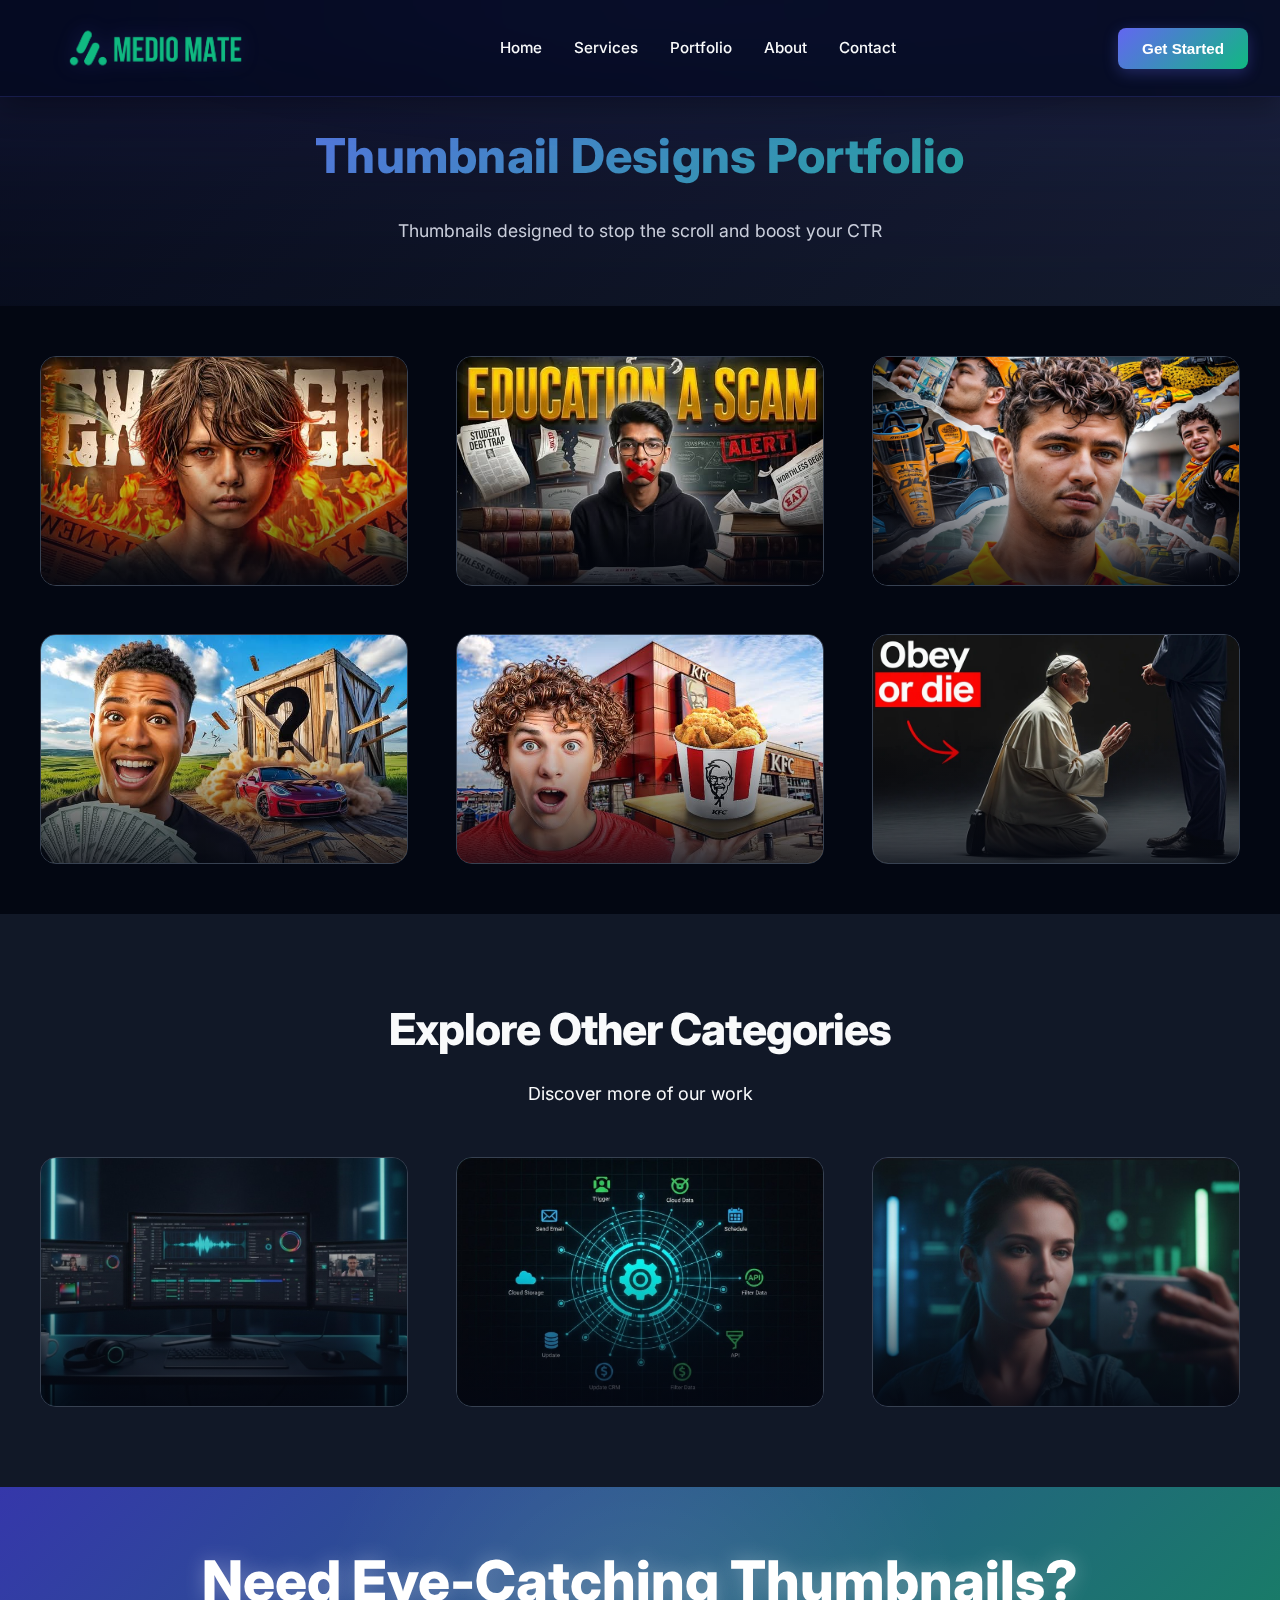
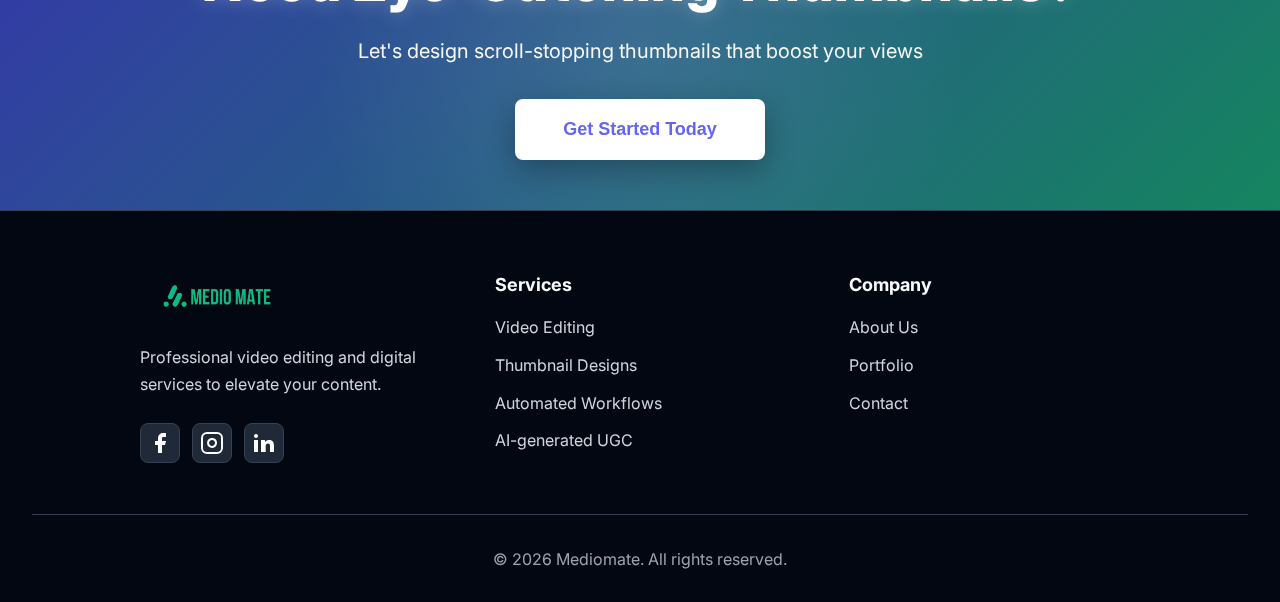
<file: portfolio-motion-graphics.html>
<!-- Thumbnail -->

<!DOCTYPE html>
<html lang="en">
<head>
    <meta charset="UTF-8">
    <meta name="viewport" content="width=device-width, initial-scale=1.0">
    <title>Thumbnail Portfolio</title>
    <link rel="icon" type="image/png" href="medio logo.png">
    <link rel="stylesheet" href="styles.css">
    <link rel="preconnect" href="https://fonts.googleapis.com">
    <link rel="preconnect" href="https://fonts.gstatic.com" crossorigin>
    <link href="https://fonts.googleapis.com/css2?family=Inter:wght@300;400;500;600;700;800;900&display=swap" rel="stylesheet">
</head>
<body>
    <!-- Navigation -->
    <nav class="navbar">
        <div class="container">
            <div class="nav-wrapper">
                <div class="logo">
                    <img src="final logo.png" alt="Mediomate Logo">
                </div>
                <ul class="nav-menu" id="navMenu">
                    <li><a href="index.html">Home</a></li>
                    <li><a href="index.html#services">Services</a></li>
                    <li><a href="index.html#portfolio">Portfolio</a></li>
                    <li><a href="index.html#about">About</a></li>
                    <li><a href="index.html#contact">Contact</a></li>
                </ul>
                <button class="cta-btn" onclick="window.location.href='index.html#contact'">Get Started</button>
                <div class="hamburger" id="hamburger">
                    <span></span>
                    <span></span>
                    <span></span>
                </div>
            </div>
        </div>
    </nav>

    <!-- Page Header -->
    <section class="hero" style="padding: 120px 0 60px;">
        <div class="container">
            <div class="video-section-header">
                <h1 class="video-hero-title" style="text-align: center;">Thumbnail Designs Portfolio</h1>
                <p class="hero-subtitle" style="text-align: center; max-width: 700px; margin: 0 auto;">Thumbnails designed to stop the scroll and boost your CTR</p>
            </div>
        </div>
    </section>

    <!-- Portfolio Gallery -->
    <section class="portfolio">
        <div class="container">
            <div class="thumbnail-portfolio-grid">
                <div class="thumbnail-portfolio-item">
                    <div class="portfolio-image">
                        <img src="td1.jpg" alt="Product Launch" style="width: 100%; height: 100%; object-fit: cover; position: absolute; top: 0; left: 0;">
                        <div class="portfolio-overlay">
                            <h4>Product Launch Animation</h4>
                            <p>3D Motion Design</p>
                        </div>
                    </div>
                </div>
                <div class="thumbnail-portfolio-item">
                    <div class="portfolio-image">
                        <img src="td2.jpg" alt="Logo Animation" style="width: 100%; height: 100%; object-fit: cover; position: absolute; top: 0; left: 0;">
                        <div class="portfolio-overlay">
                            <h4>Logo Animation</h4>
                            <p>Brand Identity</p>
                        </div>
                    </div>
                </div>
                <div class="thumbnail-portfolio-item">
                    <div class="portfolio-image">
                        <img src="td3.jpeg" alt="Explainer Video" style="width: 100%; height: 100%; object-fit: cover; position: absolute; top: 0; left: 0;">
                        <div class="portfolio-overlay">
                            <h4>Explainer Video</h4>
                            <p>2D Animation</p>
                        </div>
                    </div>
                </div>
                <div class="thumbnail-portfolio-item">
                    <div class="portfolio-image">
                        <img src="td4.jpg" alt="Title Sequence" style="width: 100%; height: 100%; object-fit: cover; position: absolute; top: 0; left: 0;">
                        <div class="portfolio-overlay">
                            <h4>Title Sequence</h4>
                            <p>Cinematic Graphics</p>
                        </div>
                    </div>
                </div>
                <div class="thumbnail-portfolio-item">
                    <div class="portfolio-image">
                        <img src="td5.jpeg" alt="Product Launch" style="width: 100%; height: 100%; object-fit: cover; position: absolute; top: 0; left: 0;">
                        <div class="portfolio-overlay">
                            <h4>Product Launch Animation</h4>
                            <p>3D Motion Design</p>
                        </div>
                    </div>
                </div>
                <div class="thumbnail-portfolio-item">
                    <div class="portfolio-image">
                        <img src="td6.jpeg" alt="Product Launch" style="width: 100%; height: 100%; object-fit: cover; position: absolute; top: 0; left: 0;">
                        <div class="portfolio-overlay">
                            <h4>Product Launch Animation</h4>
                            <p>3D Motion Design</p>
                        </div>
                    </div>
                </div>
            </div>
        </div>
    </section>

    <!-- Other Categories -->
    <section class="portfolio" style="background: var(--bg-secondary); padding: 80px 0;">
        <div class="container">
        <div class="section-header">
          <h2 class="section-title">Explore Other Categories</h2>
          <p class="section-subtitle">Discover more of our work</p>
        </div>
        <div
          class="portfolio-grid"
          style="grid-template-columns: repeat(auto-fit, minmax(280px, 1fr))"
        >
          <a
            href="portfolio-video-editing.html"
            class="portfolio-item"
            style="height: 250px"
          >
            <div class="portfolio-image">
              <img
                src="video editing.jpeg"
                alt="Motion Graphics"
                style="
                  width: 100%;
                  height: 100%;
                  object-fit: cover;
                  position: absolute;
                  top: 0;
                  left: 0;
                "
              />
              <div class="portfolio-overlay">
                <h4>Video Editing</h4>
                <p>View Projects →</p>
              </div>
            </div>
          </a>
          <a
            href="portfolio-social-media.html"
            class="portfolio-item"
            style="height: 250px"
          >
            <div class="portfolio-image">
              <img
                src="n8n.jpeg"
                alt="Social Media"
                style="
                  width: 100%;
                  height: 100%;
                  object-fit: cover;
                  position: absolute;
                  top: 0;
                  left: 0;
                "
              />
              <div class="portfolio-overlay">
                <h4>Automated Workflows</h4>
                <p>View Projects →</p>
              </div>
            </div>
          </a>
          <a
            href="portfolio-corporate.html"
            class="portfolio-item"
            style="height: 250px"
          >
            <div class="portfolio-image">
              <img
                src="ugc.jpeg"
                alt="Corporate"
                style="
                  width: 100%;
                  height: 100%;
                  object-fit: cover;
                  position: absolute;
                  top: 0;
                  left: 0;
                "
              />
              <div class="portfolio-overlay">
                <h4>AI-generated UGC</h4>
                <p>View Projects →</p>
              </div>
            </div>
          </a>
        </div>
      </div>
        </div>
    </section>

    <!-- CTA Section -->
    <section class="cta-section">
        <div class="container">
            <div class="cta-content">
                <h2>Need Eye-Catching Thumbnails?</h2>
                <p>Let's design scroll-stopping thumbnails that boost your views</p>
                <button class="btn-primary-large" onclick="window.location.href='index.html#contact'">Get Started Today</button>
            </div>
        </div>
    </section>

    <!-- Footer -->
    <footer class="footer">
        <div class="container">
            <div class="footer-content">
                <div class="footer-column">
                    <div class="footer-logo" style="margin-bottom: 1rem;">
                        <img src="final logo.png" alt="Mediomate Logo" style="height: 50px; width: auto;">
                    </div>
                    <p>Professional video editing and digital services to elevate your content.</p>
                    <div class="social-links" style="display: flex; gap: 12px;">
                        <a href="https://www.facebook.com/profile.php?id=61585514055033" target="_blank" aria-label="Facebook">
                            <svg xmlns="http://www.w3.org/2000/svg" width="24" height="24" viewBox="0 0 24 24" fill="currentColor">
                                <path d="M18 2h-3a5 5 0 0 0-5 5v3H7v4h3v8h4v-8h3l1-4h-4V7a1 1 0 0 1 1-1h3z"></path>
                            </svg>
                        </a>
                        <a href="https://www.instagram.com/mediomate_/" target="_blank" aria-label="Instagram">
                            <svg xmlns="http://www.w3.org/2000/svg" width="24" height="24" viewBox="0 0 24 24" fill="none" stroke="currentColor" stroke-width="2">
                                <rect x="2" y="2" width="20" height="20" rx="5" ry="5"></rect>
                                <path d="M16 11.37A4 4 0 1 1 12.63 8 4 4 0 0 1 16 11.37z"></path>
                                <line x1="17.5" y1="6.5" x2="17.51" y2="6.5"></line>
                            </svg>
                        </a>
                        <a href="https://www.linkedin.com/in/zainahmed-mediomate/" target="_blank" rel="noopener noreferrer" aria-label="LinkedIn">
                            <svg xmlns="http://www.w3.org/2000/svg" width="24" height="24" viewBox="0 0 24 24" fill="currentColor">
                                <path d="M4 3a2 2 0 1 1 0 4 2 2 0 0 1 0-4zM2 9h4v12H2zM9 9h4v2h.1a4.3 4.3 0 0 1 3.9-2c4.1 0 5 2.7 5 6.2V21h-4v-5.5c0-1.3 0-3-2-3s-2.3 1.4-2.3 2.9V21H9z"></path>
                            </svg>
                        </a>
                    </div>
                </div>
                <div class="footer-column">
                    <h4>Services</h4>
                    <ul>
                        <li><a href="portfolio-video-editing.html">Video Editing</a></li>
                        <li><a href="portfolio-motion-graphics.html">Thumbnail Designs</a></li>
                        <li><a href="portfolio-social-media.html">Automated Workflows</a></li>
                        <li><a href="portfolio-corporate.html">AI-generated UGC</a></li>
                    </ul>
                </div>
                <div class="footer-column">
                    <h4>Company</h4>
                    <ul>
                        <li><a href="index.html#about">About Us</a></li>
                        <li><a href="index.html#portfolio">Portfolio</a></li>
                        <li><a href="index.html#contact">Contact</a></li>
                    </ul>
                </div>
            </div>
            <div class="footer-bottom">
                <p>&copy; 2026 Mediomate. All rights reserved.</p>
            </div>
        </div>
    </footer>

    <script src="script.js"></script>
</body>
</html>
</file>
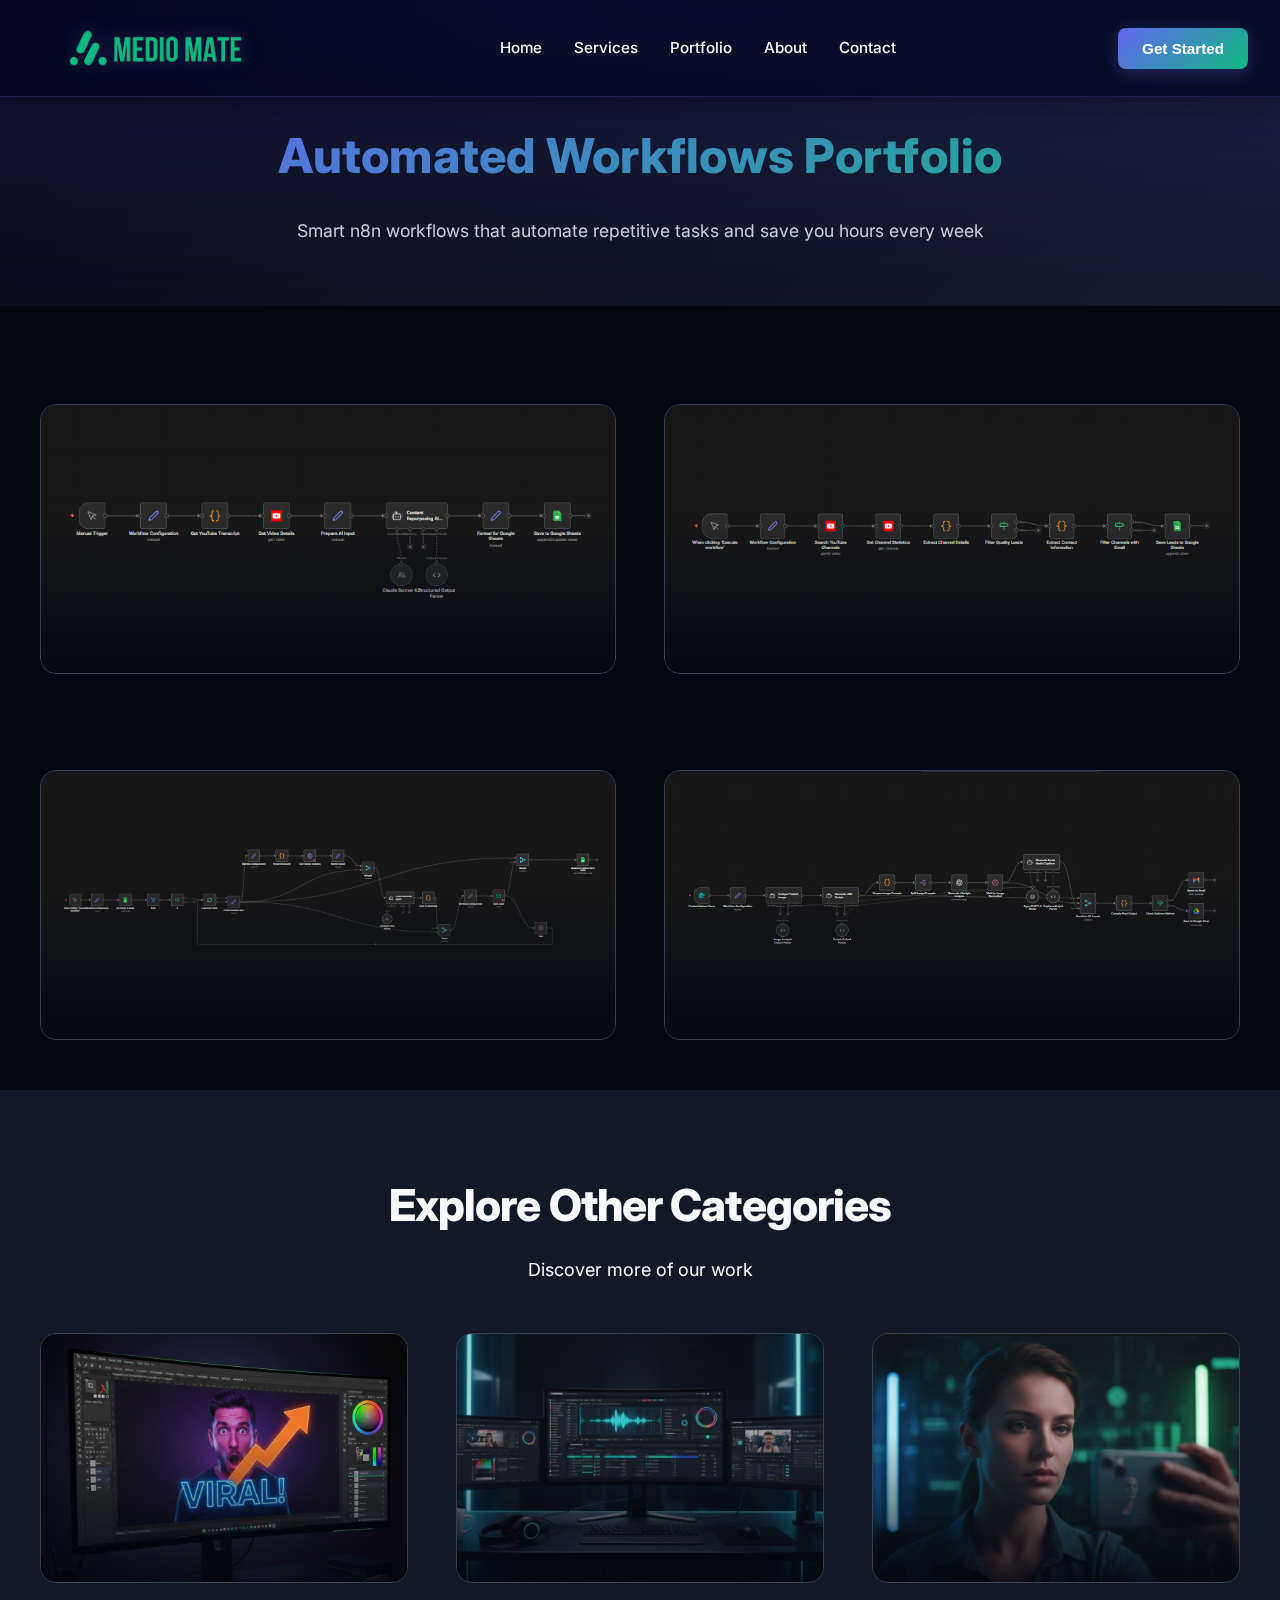
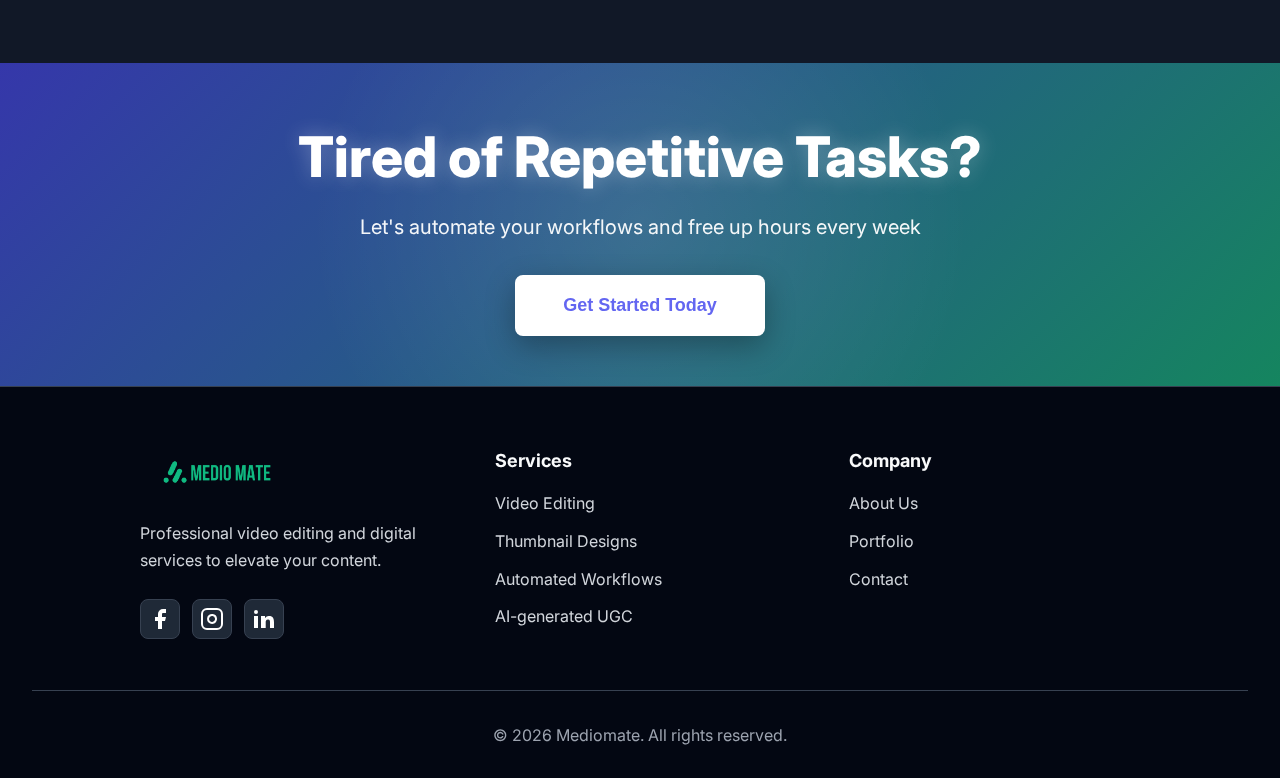
<file: portfolio-social-media.html>
<!-- N8n  -->
<!DOCTYPE html>
<html lang="en">
<head>
    <meta charset="UTF-8">
    <meta name="viewport" content="width=device-width, initial-scale=1.0">
    <title>Automated Workflows Portfolio</title>
    <link rel="icon" type="image/png" href="medio logo.png">
    <link rel="stylesheet" href="styles.css">
    <link rel="preconnect" href="https://fonts.googleapis.com">
    <link rel="preconnect" href="https://fonts.gstatic.com" crossorigin>
    <link href="https://fonts.googleapis.com/css2?family=Inter:wght@300;400;500;600;700;800;900&display=swap" rel="stylesheet">
</head>
<body>
    <!-- Navigation -->
    <nav class="navbar">
        <div class="container">
            <div class="nav-wrapper">
                <div class="logo">
                    <img src="final logo.png" alt="Mediomate Logo">
                </div>
                <ul class="nav-menu" id="navMenu">
                    <li><a href="index.html">Home</a></li>
                    <li><a href="index.html#services">Services</a></li>
                    <li><a href="index.html#portfolio">Portfolio</a></li>
                    <li><a href="index.html#about">About</a></li>
                    <li><a href="index.html#contact">Contact</a></li>
                </ul>
                <button class="cta-btn" onclick="window.location.href='index.html#contact'">Get Started</button>
                <div class="hamburger" id="hamburger">
                    <span></span>
                    <span></span>
                    <span></span>
                </div>
            </div>
        </div>
    </nav>

    <!-- Page Header -->
    <section class="hero" style="padding: 120px 0 60px;">
        <div class="container">
            <div class="video-section-header">
                <h1 class="video-hero-title" style="text-align: center;">Automated Workflows Portfolio</h1>
                <p class="hero-subtitle" style="text-align: center; margin: 0 auto;">Smart n8n workflows that automate repetitive tasks and save you hours every week</p>
            </div>
        </div>
    </section>

    <!-- Portfolio Gallery -->
    <section class="portfolio">
        <div class="container">
            <div class="n8n-portfolio-grid">
                <div class="n8n-portfolio-item">
                    <div class="portfolio-image">
                        <img src="workflow1.png" alt="Instagram Reels" style="width: 100%; height: 100%; object-fit: cover; position: absolute; top: 0; left: 0;">
                        <div class="n8n-portfolio-overlay">
                            <h4>Video to everything</h4>
                        </div>
                    </div>
                </div>
                <div class="n8n-portfolio-item">
                    <div class="portfolio-image">
                        <img src="workflow2.png" alt="TikTok Series" style="width: 100%; height: 100%; object-fit: cover; position: absolute; top: 0; left: 0;">
                        <div class="n8n-portfolio-overlay">
                            <h4>YouTube to qualified leads</h4>
                        </div>
                    </div>
                </div>
                <div class="n8n-portfolio-item">
                    <div class="portfolio-image">
                        <img src="workflow3.png" alt="Facebook Ad" style="width: 100%; height: 100%; object-fit: cover; position: absolute; top: 0; left: 0;">
                        <div class="n8n-portfolio-overlay">
                            <h4>Personalized outreach at scale</h4>
                        </div>
                    </div>
                </div>
                <div class="n8n-portfolio-item">
                    <div class="portfolio-image">
                        <img src="workflow4.png" alt="TikTok Series" style="width: 100%; height: 100%; object-fit: cover; position: absolute; top: 0; left: 0;">
                        <div class="n8n-portfolio-overlay">
                            <h4>Transform images into content</h4>
                        </div>
                    </div>
                </div>
            </div>
        </div>
    </section>

    <!-- Other Categories -->
    <section class="portfolio" style="background: var(--bg-secondary); padding: 80px 0;">
        <div class="container">
        <div class="section-header">
          <h2 class="section-title">Explore Other Categories</h2>
          <p class="section-subtitle">Discover more of our work</p>
        </div>
        <div
          class="portfolio-grid"
          style="grid-template-columns: repeat(auto-fit, minmax(280px, 1fr))"
        >
          <a
            href="portfolio-motion-graphics.html"
            class="portfolio-item"
            style="height: 250px"
          >
            <div class="portfolio-image">
              <img
                src="thumbnail.jpeg"
                alt="Motion Graphics"
                style="
                  width: 100%;
                  height: 100%;
                  object-fit: cover;
                  position: absolute;
                  top: 0;
                  left: 0;
                "
              />
              <div class="portfolio-overlay">
                <h4>Thumbnail Designs</h4>
                <p>View Projects →</p>
              </div>
            </div>
          </a>
          <a
            href="portfolio-video-editing.html"
            class="portfolio-item"
            style="height: 250px"
          >
            <div class="portfolio-image">
              <img
                src="video editing.jpeg"
                alt="Video Editing"
                style="
                  width: 100%;
                  height: 100%;
                  object-fit: cover;
                  position: absolute;
                  top: 0;
                  left: 0;
                "
              />
              <div class="portfolio-overlay">
                <h4>Video Editing</h4>
                <p>View Projects →</p>
              </div>
            </div>
          </a>
          <a
            href="portfolio-corporate.html"
            class="portfolio-item"
            style="height: 250px"
          >
            <div class="portfolio-image">
              <img
                src="ugc.jpeg"
                alt="Corporate"
                style="
                  width: 100%;
                  height: 100%;
                  object-fit: cover;
                  position: absolute;
                  top: 0;
                  left: 0;
                "
              />
              <div class="portfolio-overlay">
                <h4>AI-generated UGC</h4>
                <p>View Projects →</p>
              </div>
            </div>
          </a>
        </div>
      </div>
    </section>

    <!-- CTA Section -->
    <section class="cta-section">
        <div class="container">
            <div class="cta-content">
                <h2>Tired of Repetitive Tasks?</h2>
                <p>Let's automate your workflows and free up hours every week</p>
                <button class="btn-primary-large" onclick="window.location.href='index.html#contact'">Get Started Today</button>
            </div>
        </div>
    </section>

    <!-- Footer -->
    <footer class="footer">
        <div class="container">
            <div class="footer-content">
                <div class="footer-column">
                    <div class="footer-logo" style="margin-bottom: 1rem;">
                        <img src="final logo.png" alt="Mediomate Logo" style="height: 50px; width: auto;">
                    </div>
                    <p>Professional video editing and digital services to elevate your content.</p>
                    <div class="social-links" style="display: flex; gap: 12px;">
                        <a href="https://www.facebook.com/profile.php?id=61585514055033" target="_blank" aria-label="Facebook">
                            <svg xmlns="http://www.w3.org/2000/svg" width="24" height="24" viewBox="0 0 24 24" fill="currentColor">
                                <path d="M18 2h-3a5 5 0 0 0-5 5v3H7v4h3v8h4v-8h3l1-4h-4V7a1 1 0 0 1 1-1h3z"></path>
                            </svg>
                        </a>
                        <a href="https://www.instagram.com/mediomate_/" target="_blank" aria-label="Instagram">
                            <svg xmlns="http://www.w3.org/2000/svg" width="24" height="24" viewBox="0 0 24 24" fill="none" stroke="currentColor" stroke-width="2">
                                <rect x="2" y="2" width="20" height="20" rx="5" ry="5"></rect>
                                <path d="M16 11.37A4 4 0 1 1 12.63 8 4 4 0 0 1 16 11.37z"></path>
                                <line x1="17.5" y1="6.5" x2="17.51" y2="6.5"></line>
                            </svg>
                        </a>
                        <a href="https://www.linkedin.com/in/zainahmed-mediomate/" target="_blank" rel="noopener noreferrer" aria-label="LinkedIn">
                            <svg xmlns="http://www.w3.org/2000/svg" width="24" height="24" viewBox="0 0 24 24" fill="currentColor">
                                <path d="M4 3a2 2 0 1 1 0 4 2 2 0 0 1 0-4zM2 9h4v12H2zM9 9h4v2h.1a4.3 4.3 0 0 1 3.9-2c4.1 0 5 2.7 5 6.2V21h-4v-5.5c0-1.3 0-3-2-3s-2.3 1.4-2.3 2.9V21H9z"></path>
                            </svg>
                        </a>
                    </div>
                </div>
                <div class="footer-column">
                    <h4>Services</h4>
                    <ul>
                        <li><a href="portfolio-video-editing.html">Video Editing</a></li>
                        <li><a href="portfolio-motion-graphics.html">Thumbnail Designs</a></li>
                        <li><a href="portfolio-social-media.html">Automated Workflows</a></li>
                        <li><a href="portfolio-corporate.html">AI-generated UGC</a></li>
                    </ul>
                </div>
                <div class="footer-column">
                    <h4>Company</h4>
                    <ul>
                        <li><a href="index.html#about">About Us</a></li>
                        <li><a href="index.html#portfolio">Portfolio</a></li>
                        <li><a href="index.html#contact">Contact</a></li>
                    </ul>
                </div>
            </div>
            <div class="footer-bottom">
                <p>&copy; 2026 Mediomate. All rights reserved.</p>
            </div>
        </div>
    </footer>

    <script src="script.js"></script>
</body>
</html>
</file>
<file: styles.css>
/* Reset and Base Styles */
* {
  margin: 0;
  padding: 0;
  box-sizing: border-box;
}

:root {
  /* Premium Emerald Theme - Option 4 */
  --primary-color: #6366f1; /* Indigo-500 - Keep current */
  --secondary-color: #10b981; /* Emerald-500 - Your gradient green */
  --accent-color: #8b5cf6; /* Purple-500 - Add depth */
  --primary-dark: #4f46e5; /* Indigo-600 */
  --secondary-dark: #059669; /* Emerald-600 */

  /* Background Colors */
  --bg-primary: #030712; /* Gray-950 */
  --bg-secondary: #111827; /* Gray-900 */
  --bg-tertiary: #1f2937; /* Gray-800 */

  /* Text Colors */
  --text-primary: #f9fafb; /* Gray-50 */
  --text-secondary: #d1d5db; /* Gray-300 */
  --text-muted: #9ca3af; /* Gray-400 */
  --text-overlay: #15855f; /* Emerald-500 */

  /* Border & Surface */
  --border-color: #374151; /* Gray-700 */
  --surface-color: #1f2937; /* Gray-800 */

  /* Gradients */
  --gradient-primary: linear-gradient(135deg, #6366f1 0%, #10b981 100%);
  --gradient-primary-band: linear-gradient(135deg, #3537aa 0%, #15855f 100%);
  --gradient-secondary: linear-gradient(135deg, #6366f1 0%, #8b5cf6 100%);
  --gradient-accent: linear-gradient(135deg, #10b981 0%, #34d399 100%);
  --gradient-dark: linear-gradient(135deg, #030712 0%, #111827 100%);
  --gradient-overlay: linear-gradient(
    135deg,
    rgba(99, 102, 241, 0.2) 0%,
    rgba(16, 185, 129, 0.2) 100%
  );

  /* Shadows */
  --shadow-sm: 0 1px 2px 0 rgba(0, 0, 0, 0.5);
  --shadow-md: 0 4px 6px -1px rgba(0, 0, 0, 0.6);
  --shadow-lg: 0 10px 15px -3px rgba(0, 0, 0, 0.7);
  --shadow-xl: 0 20px 25px -5px rgba(0, 0, 0, 0.8);
  --shadow-glow: 0 0 30px rgba(99, 102, 241, 0.4);
  --shadow-glow-green: 0 0 30px rgba(16, 185, 129, 0.4);
}

html {
  scroll-behavior: smooth;
}

body {
  font-family:
    "Inter",
    -apple-system,
    BlinkMacSystemFont,
    "Segoe UI",
    Roboto,
    Oxygen,
    Ubuntu,
    Cantarell,
    sans-serif;
  line-height: 1.6;
  color: var(--text-primary);
  overflow-x: hidden;
  background-color: var(--bg-primary);
}

.container {
  max-width: 1280px;
  margin: auto;
  padding: 0 2rem;
}

@media (max-width: 768px) {
  .container,
  .container-l,
  .container-s {
    padding: 0 1.25rem;
  }
}

.container-l {
  max-width: 1280px;
  margin: auto;
  padding: 0 2rem;
}

.container-s {
  max-width: 1280px;
  margin: auto;
  padding: 0 2rem;
}

/* Navigation - Premium Glass Morphism Effect */
.navbar {
  position: fixed;
  top: 0;
  width: 100%;
  background: rgba(3, 7, 18, 0.7);
  backdrop-filter: blur(20px) saturate(180%);
  -webkit-backdrop-filter: blur(20px) saturate(180%);
  box-shadow: 0 8px 32px 0 rgba(0, 0, 0, 0.37);
  z-index: 1000;
  transition: all 0.3s ease;
  border-bottom: 1px solid rgba(99, 102, 241, 0.2);
}

.navbar.scrolled {
  background: rgba(3, 7, 18, 0.85);
  box-shadow:
    0 8px 32px 0 rgba(0, 0, 0, 0.5),
    0 0 20px rgba(99, 102, 241, 0.15);
  border-bottom: 1px solid rgba(16, 185, 129, 0.3);
}

.nav-wrapper {
  display: flex;
  justify-content: space-between;
  align-items: center;
  padding: 0.5rem 0;
}

.logo h1 {
  font-size: 1.75rem;
  font-weight: 800;
  background: var(--gradient-primary);
  -webkit-background-clip: text;
  -webkit-text-fill-color: transparent;
  background-clip: text;
  letter-spacing: -0.02em;
  filter: drop-shadow(0 0 10px rgba(99, 102, 241, 0.3));
}

.logo img {
  height: 80px;
  width: auto;
  display: block;
  filter: drop-shadow(0 0 10px rgba(99, 102, 241, 0.2));
}

.nav-menu {
  display: flex;
  list-style: none;
  gap: 2rem;
  align-items: center;
}

.nav-menu li a {
  text-decoration: none;
  color: var(--text-primary);
  font-weight: 500;
  font-size: 0.95rem;
  transition: all 0.3s ease;
  position: relative;
}

.nav-menu li a:hover {
  color: var(--secondary-color);
  text-shadow: 0 0 10px rgba(16, 185, 129, 0.5);
}

.nav-menu li a::after {
  content: "";
  position: absolute;
  bottom: -5px;
  left: 0;
  width: 0;
  height: 2px;
  background: var(--gradient-primary);
  transition: width 0.3s ease;
  box-shadow: 0 0 8px rgba(16, 185, 129, 0.5);
}

.nav-menu li a:hover::after {
  width: 100%;
}

.cta-btn {
  background: var(--gradient-primary);
  color: white;
  border: none;
  padding: 0.75rem 1.5rem;
  border-radius: 0.5rem;
  font-weight: 600;
  cursor: pointer;
  font-size: 0.95rem;
  transition: all 0.3s ease;
  box-shadow: 0 4px 15px rgba(99, 102, 241, 0.3);
}

.cta-btn:hover {
  transform: translateY(-2px);
  box-shadow: var(--shadow-glow);
}

.hamburger {
  display: none;
  flex-direction: column;
  gap: 4px;
  cursor: pointer;
}

.hamburger span {
  width: 25px;
  height: 3px;
  background: var(--text-primary);
  border-radius: 3px;
  transition: all 0.3s ease;
}

.hamburger.active span:nth-child(1) {
  transform: rotate(45deg) translate(5px, 5px);
}

.hamburger.active span:nth-child(2) {
  opacity: 0;
}

.hamburger.active span:nth-child(3) {
  transform: rotate(-45deg) translate(7px, -6px);
}

/* Hero Section */
.hero {
  padding: 200px 0 80px;
  background: var(--gradient-dark);
  position: relative;
  overflow: hidden;
}

/* Navbar Tube Light Glow Effect */
.hero::before {
  content: "";
  position: absolute;
  top: -50px;
  left: 50%;
  transform: translateX(-50%);
  width: 150%;
  height: 700px;
  background: linear-gradient(
    180deg,
    rgba(99, 102, 241, 0.25) 0%,
    rgba(99, 102, 241, 0.15) 15%,
    rgba(99, 102, 241, 0.08) 30%,
    rgba(99, 102, 241, 0.03) 50%,
    transparent 85%
  );
  filter: blur(70px);
  pointer-events: none;
  z-index: 1;
}

.hero::after {
  content: "";
  position: absolute;
  top: -70px;
  left: 50%;
  transform: translateX(-50%);
  width: 120%;
  height: 600px;
  background: radial-gradient(
    ellipse 900px 200px at center top,
    rgba(99, 102, 241, 0.2) 0%,
    rgba(99, 102, 241, 0.12) 20%,
    rgba(99, 102, 241, 0.06) 40%,
    transparent 70%
  );
  filter: blur(60px);
  pointer-events: none;
  z-index: 0;
}

@keyframes pulse {
  0%,
  100% {
    transform: scale(1);
    opacity: 1;
  }
  50% {
    transform: scale(1.1);
    opacity: 0.8;
  }
}

/* Typewriter Effect with Blinking Cursor */
@keyframes typewriter {
  0% {
    width: 0;
  }
  100% {
    width: 80%;
  }
}

@keyframes blink {
  0%,
  100% {
    opacity: 1;
  }
  50% {
    opacity: 0;
  }
}

.typewriter {
  display: inline;
  position: relative;
  white-space: normal;
  background: var(--gradient-primary);
  -webkit-background-clip: text;
  background-clip: text;
  -webkit-text-fill-color: transparent;
}

.typewriter-cursor {
  display: inline-block;
  width: 2px;
  height: 1em;
  background: var(--gradient-primary);
  margin-left: 4px;
  vertical-align: middle;
  animation: blink 1s infinite;
}

.hero-content {
  align-items: center;
  position: relative;
  z-index: 2;
}

.hero-content::before {
  content: "";
  position: absolute;
  top: -120px;
  left: 50%;
  transform: translateX(-50%);
  width: 800px;
  height: 550px;
  background: linear-gradient(
    180deg,
    rgba(99, 102, 241, 0.18) 0%,
    rgba(99, 102, 241, 0.12) 15%,
    rgba(99, 102, 241, 0.05) 35%,
    transparent 65%
  );
  filter: blur(50px);
  pointer-events: none;
  z-index: -1;
}

.hero-title-0 {
  font-size: 2.8rem;
  font-weight: 800;
  text-align: center;
  line-height: 1.5;
  margin-bottom: 0rem;
  color: var(--text-primary);
  letter-spacing: 0.005em;
}

.hero-title {
  font-size: 2.8rem;
  font-weight: 800;
  text-align: center;
  line-height: 1.5;
  margin-bottom: 1.5rem;
  color: var(--text-primary);
  letter-spacing: 0.005em;
}

.hero-subtitle {
  font-size: 1.1rem;
  text-align: center;
  color: var(--text-secondary);
  margin-top: 2rem;
  margin-bottom: 2.5rem;
  line-height: 1.7;
}

.hero-buttons {
  display: flex;
  gap: 1.5rem;
  flex-wrap: wrap;
  justify-content: center;
}

.btn-primary {
  background: var(--gradient-primary);
  color: white;
  border: none;
  padding: 1rem 2rem;
  border-radius: 0.5rem;
  font-weight: 600;
  font-size: 1rem;
  cursor: pointer;
  transition: all 0.3s ease;
  box-shadow: 0 4px 15px rgba(99, 102, 241, 0.3);
  position: relative;
  overflow: hidden;
}

.btn-primary:hover {
  transform: translateY(-2px);
  box-shadow: var(--shadow-glow);
}

.btn-secondary {
  background: rgba(99, 102, 241, 0.1);
  color: var(--text-primary);
  border: 2px solid var(--primary-color);
  padding: 1rem 2rem;
  border-radius: 0.5rem;
  font-weight: 600;
  font-size: 1rem;
  cursor: pointer;
  transition: all 0.3s ease;
  backdrop-filter: blur(10px);
  position: relative;
  overflow: hidden;
}

.btn-secondary:hover {
  background: rgba(16, 185, 129, 0.15);
  border-color: var(--secondary-color);
  color: var(--secondary-color);
  transform: translateY(-2px);
  box-shadow: 0 0 20px rgba(16, 185, 129, 0.3);
}

.video-placeholder {
  width: 100%;
  height: 400px;
  background: linear-gradient(135deg, #1a1f35 0%, #0f1419 50%, #1a2332 100%);
  border-radius: 1rem;
  display: flex;
  align-items: center;
  justify-content: center;
  box-shadow: var(--shadow-xl);
  position: relative;
  overflow: hidden;
  border: 1px solid rgba(99, 102, 241, 0.2);
}

.video-placeholder::before {
  content: "";
  position: absolute;
  top: 0;
  left: 0;
  right: 0;
  bottom: 0;
  background:
    radial-gradient(
      circle at 30% 40%,
      rgba(99, 102, 241, 0.15) 0%,
      transparent 50%
    ),
    radial-gradient(
      circle at 70% 60%,
      rgba(16, 185, 129, 0.1) 0%,
      transparent 50%
    ),
    linear-gradient(
      135deg,
      rgba(99, 102, 241, 0.05) 0%,
      rgba(16, 185, 129, 0.05) 100%
    );
}

.play-button {
  cursor: pointer;
  transition: all 0.3s ease;
  position: relative;
  z-index: 1;
  filter: drop-shadow(0 0 20px rgba(99, 102, 241, 0.5));
}

.play-button:hover {
  transform: scale(1.1);
  filter: drop-shadow(0 0 30px rgba(16, 185, 129, 0.7));
}

/* Services Section */
.services {
  padding: 100px 0;
  background: var(--bg-primary);
}

.section-header {
  text-align: center;
  margin-bottom: 3rem;
}

.section-title {
  font-size: 2.75rem;
  font-weight: 800;
  margin-bottom: 1rem;
  color: var(--text-dark);
  letter-spacing: -0.02em;
}

.section-subtitle {
  font-size: 1.125rem;
  color: var(--text-light);
  max-width: 600px;
  margin: 0 auto;
}

/* .services-grid {
    display: grid;
    grid-template-columns: repeat(auto-fit, minmax(380px, 1fr));
    gap: 3rem;
} */

.services-grid {
  display: grid;
  grid-template-columns: repeat(2, 1fr);
  gap: 5rem;
  max-width: 950px;
  margin: 0 auto;
}

/* Tablet view - 2 columns */
@media (max-width: 1024px) {
  .services-grid {
    grid-template-columns: repeat(2, 1fr);
    max-width: 900px;
    gap: 1.5rem;
  }
}

/* Mobile view - 1 column */
@media (max-width: 768px) {
  .services-grid {
    grid-template-columns: 1fr;
    gap: 1.5rem;
    padding: 0 1rem;
  }
}

/* Small mobile - 1 column */
@media (max-width: 480px) {
  .services-grid {
    grid-template-columns: 1fr;
    gap: 1rem;
  }
}

.service-card {
  background: var(--bg-secondary);
  padding: 2rem;
  border-radius: 1rem;
  border: 1px solid var(--border-color);
  transition: all 0.3s ease;
  cursor: pointer;
  display: flex;
  flex-direction: column;
}

.service-card:hover {
  transform: translateY(-8px);
  box-shadow: var(--shadow-xl);
  border-color: var(--primary-color);
}

.service-icon {
  width: 64px;
  height: 64px;
  background: var(--gradient-primary);
  border-radius: 1rem;
  display: flex;
  align-items: center;
  justify-content: center;
  margin-bottom: 1.5rem;
  color: white;
}

.service-card h3 {
  font-size: 1.5rem;
  font-weight: 700;
  margin-bottom: 1rem;
  color: var(--text-dark);
}

.service-card p {
  color: var(--text-light);
  line-height: 1.7;
  margin-bottom: 1.05rem;
  font-size: 0.95rem;
}

.service-features-mini {
  list-style: none;
  margin-bottom: 1.5rem;
  flex-grow: 1;
}

.service-features-mini li {
  padding: 0.5rem 0;
  color: var(--text-light);
  font-size: 0.9rem;
  position: relative;
  padding-left: 1.5rem;
}

.service-features-mini li::before {
  content: "✓";
  position: absolute;
  left: 0;
  color: var(--secondary-color);
  font-weight: bold;
}

.service-pricing-mini {
  display: flex;
  justify-content: space-between;
  align-items: center;
  padding-top: 1rem;
  border-top: 1px solid var(--border-color);
}

.price-tag {
  font-size: 1.25rem;
  font-weight: 700;
  background: var(--gradient-primary);
  -webkit-background-clip: text;
  -webkit-text-fill-color: transparent;
  background-clip: text;
}

.learn-more {
  color: var(--primary-color);
  text-decoration: none;
  font-weight: 600;
  font-size: 0.9rem;
  transition: all 0.3s ease;
}

.learn-more:hover {
  color: var(--secondary-color);
  transform: translateX(4px);
}

/* Process Section */
.process {
  padding: 50px 0;
  background: var(--bg-secondary);
}

.process-steps {
  display: grid;
  grid-template-columns: repeat(auto-fit, minmax(250px, 1fr));
  gap: 3rem;
  margin-top: 3rem;
}

.process-step {
  text-align: center;
  position: relative;
}

.step-number {
  font-size: 4rem;
  font-weight: 800;
  background: var(--gradient-primary);
  -webkit-background-clip: text;
  -webkit-text-fill-color: transparent;
  background-clip: text;
  margin-bottom: 1rem;
  opacity: 0.4;
}

.process-step h3 {
  font-size: 1.5rem;
  font-weight: 700;
  margin-bottom: 1rem;
  color: var(--text-primary);
}

.process-step p {
  color: var(--text-secondary);
  line-height: 1.7;
}

/* Portfolio Section */
.portfolio {
  padding: 50px 0;
  background: var(--bg-primary);
}

.portfolio-grid {
  display: grid;
  grid-template-columns: repeat(auto-fit, minmax(300px, 1fr));
  gap: 2rem;
}

.portfolio-item {
  border-radius: 1rem;
  overflow: hidden;
  /* margin-top: 3rem; */
  cursor: pointer;
  position: relative;
  height: 480px;
  border: 1px solid var(--border-color);
  transition: all 0.3s ease;
  display: block;
  text-decoration: none;
  color: inherit;
}

.portfolio-item:hover {
  border-color: var(--secondary-color);
  box-shadow: var(--shadow-glow-green);
}

.portfolio-image {
  width: 100%;
  height: 100%;
  background: linear-gradient(135deg, #1a1f35 0%, #0f1419 100%);
  position: relative;
  overflow: hidden;
  /* aspect-ratio: 16 / 9; */
  transition: transform 0.3s ease;
}

/* Individual portfolio item backgrounds */
.portfolio-item:nth-child(1) .portfolio-image {
  background:
    linear-gradient(
      135deg,
      rgba(99, 102, 241, 0.3) 0%,
      rgba(16, 185, 129, 0.2) 100%
    ),
    linear-gradient(45deg, #1a1f35 0%, #0f1419 100%);
}

.portfolio-item:nth-child(2) .portfolio-image {
  background:
    linear-gradient(
      135deg,
      rgba(16, 185, 129, 0.3) 0%,
      rgba(139, 92, 246, 0.2) 100%
    ),
    linear-gradient(45deg, #1a2332 0%, #0f1419 100%);
}

.portfolio-item:nth-child(3) .portfolio-image {
  background:
    linear-gradient(
      135deg,
      rgba(139, 92, 246, 0.3) 0%,
      rgba(99, 102, 241, 0.2) 100%
    ),
    linear-gradient(45deg, #1a1f35 0%, #1a2332 100%);
}

.portfolio-item:nth-child(4) .portfolio-image {
  background:
    linear-gradient(
      135deg,
      rgba(99, 102, 241, 0.25) 0%,
      rgba(16, 185, 129, 0.25) 100%
    ),
    linear-gradient(45deg, #0f1419 0%, #1a1f35 100%);
}

.portfolio-item:nth-child(5) .portfolio-image {
  background:
    linear-gradient(
      135deg,
      rgba(16, 185, 129, 0.25) 0%,
      rgba(99, 102, 241, 0.3) 100%
    ),
    linear-gradient(45deg, #1a2332 0%, #1a1f35 100%);
}

/* Add decorative elements to portfolio items */
.portfolio-image::before {
  content: "";
  position: absolute;
  top: -50%;
  right: -50%;
  width: 200%;
  height: 200%;
  background: radial-gradient(
    circle,
    rgba(255, 255, 255, 0.05) 0%,
    transparent 70%
  );
  animation: pulse 8s ease-in-out infinite;
}

.portfolio-image::after {
  content: "";
  position: absolute;
  bottom: 0;
  left: 0;
  right: 0;
  height: 60%;
  background: linear-gradient(to top, rgba(3, 7, 18, 0.8) 0%, transparent 100%);
  pointer-events: none;
}

.portfolio-item:hover .portfolio-image {
  transform: scale(1.05);
}

.portfolio-overlay {
  position: absolute;
  bottom: 0;
  left: 0;
  right: 0;
  padding: 2rem;
  background: linear-gradient(to top, rgba(3, 7, 18, 0.95), transparent);
  color: white;
  transform: translateY(20px);
  opacity: 0;
  transition: all 0.3s ease;
}

.portfolio-item:hover .portfolio-overlay {
  transform: translateY(0);
  opacity: 1;
}

.portfolio-overlay h4 {
  font-size: 1.5rem;
  font-weight: 700;
  margin-bottom: 0.5rem;
  color: var(--text-muted);
}

.portfolio-overlay p {
  color: var(--text-muted);
}

/* Stats Section */
.stats {
  padding: 50px 0;
  background: var(--gradient-primary-band);
  color: white;
  position: relative;
  overflow: hidden;
}

.stats::before {
  content: "";
  position: absolute;
  top: 0;
  left: -10%;
  width: 500px;
  height: 500px;
  background: radial-gradient(
    circle,
    rgba(255, 255, 255, 0.1) 0%,
    transparent 70%
  );
  border-radius: 50%;
  animation: pulse 12s ease-in-out infinite;
}

.stats::after {
  content: "";
  /* position: absolute; */
  /* bottom: -30%;
    right: -10%; */
  width: 400px;
  height: 400px;
  background: radial-gradient(
    circle,
    rgba(255, 255, 255, 0.08) 0%,
    transparent 70%
  );
  border-radius: 50%;
  animation: pulse 15s ease-in-out infinite reverse;
}

.stats-grid {
  display: grid;
  grid-template-columns: repeat(auto-fit, minmax(200px, 1fr));
  gap: 3rem;
  position: relative;
  z-index: 1;
}

.stat-item {
  text-align: center;
}

.stat-number {
  font-size: 3.5rem;
  font-weight: 800;
  margin-bottom: 0.5rem;
  color: white;
  text-shadow: 0 0 20px rgba(255, 255, 255, 0.3);
  text-align: center;
}

.stat-item p {
  font-size: 1.125rem;
  opacity: 0.95;
}

/* About Section */
.about {
  padding-bottom: 50px;
  background: var(--bg-secondary);
}

.about-content {
  display: grid;
  grid-template-columns: 1fr 1fr;
  gap: 4rem;
  align-items: center;
  padding: 5rem 4rem 2rem 4rem;
}

.about-text h2 {
  font-size: 2.5rem;
  font-weight: 800;
  margin-bottom: 1.5rem;
  color: var(--text-primary);
}

.about-text p {
  font-size: 1.125rem;
  color: var(--text-secondary);
  margin-bottom: 1.5rem;
  line-height: 1.7;
}

.about-features {
  list-style: none;
  margin-top: 2rem;
}

.about-features li {
  display: flex;
  align-items: center;
  gap: 1rem;
  margin-bottom: 1rem;
  font-size: 1.125rem;
  color: var(--text-primary);
}

.about-features li svg {
  color: var(--secondary-color);
  flex-shrink: 0;
  filter: drop-shadow(0 0 5px rgba(16, 185, 129, 0.3));
}

.about-placeholder {
  width: 100%;
  height: 500px;
  background:
    radial-gradient(
      circle at 30% 30%,
      rgba(99, 102, 241, 0.2) 0%,
      transparent 50%
    ),
    radial-gradient(
      circle at 70% 70%,
      rgba(16, 185, 129, 0.15) 0%,
      transparent 50%
    ),
    linear-gradient(135deg, #1a1f35 0%, #0f1419 50%, #1a2332 100%);
  border-radius: 1rem;
  box-shadow: var(--shadow-xl);
  border: 1px solid var(--border-color);
  position: relative;
  overflow: hidden;
}

.about-placeholder::before {
  content: "";
  position: absolute;
  top: 50%;
  left: 50%;
  transform: translate(-50%, -50%);
  width: 300px;
  height: 300px;
  background: radial-gradient(
    circle,
    rgba(99, 102, 241, 0.1) 0%,
    transparent 70%
  );
  border-radius: 50%;
  animation: pulse 6s ease-in-out infinite;
}

/* CTA Section */
.cta-section {
  padding: 50px 0;
  background: var(--gradient-primary-band);
  color: white;
  text-align: center;
  position: relative;
  overflow: hidden;
}

.cta-section::before {
  content: "";
  position: absolute;
  top: 0;
  left: 0;
  right: 0;
  bottom: 0;
  background: radial-gradient(
    circle at 50% 50%,
    rgba(255, 255, 255, 0.1) 0%,
    transparent 50%
  );
}

.cta-content {
  position: relative;
  z-index: 1;
}

.cta-content h2 {
  font-size: 3.5rem;
  font-weight: 800;
  margin-bottom: 0.5rem;
  color: white;
  text-shadow: 0 0 20px rgba(255, 255, 255, 0.3);
  text-align: center;
}

.cta-content p {
  font-size: 1.25rem;
  margin-bottom: 2rem;
  opacity: 0.95;
}

.btn-primary-large {
  background: white;
  color: var(--primary-color);
  border: none;
  padding: 1.25rem 3rem;
  border-radius: 0.5rem;
  font-weight: 700;
  font-size: 1.125rem;
  cursor: pointer;
  transition: all 0.3s ease;
  box-shadow: 0 10px 30px rgba(0, 0, 0, 0.3);
  position: relative;
  overflow: hidden;
}

.btn-primary-large:hover {
  transform: translateY(-3px);
  box-shadow: 0 15px 40px rgba(0, 0, 0, 0.4);
}

.cta-content .cta-btn {
  display: block;
  width: fit-content;
  margin: 2rem auto 0;
}

/* Contact Section */
.contact {
  padding: 100px 0;
  background: var(--bg-primary);
}

.contact-content {
  display: grid;
  grid-template-columns: 1.5fr 1fr;
  gap: 4rem;
  margin-top: 3rem;
}

.contact-form {
  display: flex;
  flex-direction: column;
  gap: 1.5rem;
}

.form-row {
  display: grid;
  grid-template-columns: 1fr 1fr;
  gap: 1.5rem;
}

.form-group input,
.form-group textarea {
  width: 100%;
  padding: 0.75rem;
  border: 2px solid var(--border-color);
  border-radius: 0.5rem;
  font-family: inherit;
  font-size: 1rem;
  transition: all 0.3s ease;
  background-color: var(--surface-color);
  color: var(--text-primary);
}

.form-group input:focus,
.form-group textarea:focus {
  outline: none;
  border-color: var(--primary-color);
  box-shadow: 0 0 0 3px rgba(99, 102, 241, 0.1);
}

.form-group textarea {
  resize: vertical;
  min-height: 150px;
}

.contact-info {
  display: flex;
  flex-direction: column;
  gap: 2rem;
}

.contact-item {
  padding: 1.5rem;
  background: var(--surface-color);
  border-radius: 0.5rem;
  border: 1px solid var(--border-color);
  transition: all 0.3s ease;
}

.contact-item:hover {
  border-color: var(--secondary-color);
  box-shadow: 0 4px 15px rgba(16, 185, 129, 0.2);
}

.contact-item h4 {
  font-size: 1.125rem;
  font-weight: 700;
  margin-bottom: 0.5rem;
  color: var(--text-primary);
}

.contact-item p {
  color: var(--text-secondary);
  line-height: 1.7;
}

/* Footer */
.footer {
  background: var(--bg-primary);
  color: white;
  padding: 60px 0 30px;
  border-top: 1px solid var(--border-color);
}

.footer-content {
  display: grid;
  grid-template-columns: repeat(3, 1fr);
  gap: 4rem;
  margin-bottom: 3rem;
  max-width: 1000px;
  margin-left: auto;
  margin-right: auto;
}

.footer-column h3 {
  font-size: 1.5rem;
  margin-bottom: 1rem;
  background: var(--gradient-primary);
  -webkit-background-clip: text;
  -webkit-text-fill-color: transparent;
  background-clip: text;
}

.footer-column h4 {
  font-size: 1.125rem;
  margin-bottom: 1rem;
  color: var(--text-primary);
}

.footer-column p {
  color: var(--text-secondary);
  line-height: 1.7;
  margin-bottom: 1.5rem;
}

.footer-column ul {
  list-style: none;
}

.footer-column ul li {
  margin-bottom: 0.75rem;
}

.footer-column ul li a {
  color: var(--text-secondary);
  text-decoration: none;
  transition: all 0.3s ease;
}

.footer-column ul li a:hover {
  color: var(--secondary-color);
}

.social-links {
  display: flex;
  gap: 1rem;
}

.social-links a {
  width: 40px;
  height: 40px;
  background: var(--surface-color);
  border-radius: 0.5rem;
  display: flex;
  align-items: center;
  justify-content: center;
  color: white;
  transition: all 0.3s ease;
  border: 1px solid var(--border-color);
}

.social-links a:hover {
  background: var(--gradient-primary);
  transform: translateY(-3px);
  box-shadow: var(--shadow-glow-green);
  border-color: transparent;
}

.footer-bottom {
  text-align: center;
  padding-top: 2rem;
  border-top: 1px solid var(--border-color);
}

.footer-bottom p {
  color: var(--text-muted);
}

/* Responsive Design */
@media (max-width: 1200px) {
  .container {
    max-width: 1100px;
  }
}

@media (max-width: 1024px) {
  .hero-title,
  .hero-title-0 {
    font-size: 2.5rem;
  }

  .about-content {
    gap: 2rem;
    padding: 3rem 2rem;
  }

  .main-portfolio-grid {
    gap: 2rem;
    max-width: 900px;
  }

  .footer-content {
    grid-template-columns: repeat(2, 1fr);
    gap: 3rem;
  }
}

@media (max-width: 768px) {
  .navbar {
    padding: 0.25rem 0;
  }

  .nav-wrapper {
    padding: 0.5rem 0;
  }

  .nav-menu {
    position: fixed;
    left: -100%;
    top: 70px;
    flex-direction: column;
    background: rgba(3, 7, 18, 0.98);
    backdrop-filter: blur(20px);
    -webkit-backdrop-filter: blur(20px);
    width: 100%;
    height: calc(100vh - 70px);
    text-align: center;
    transition: 0.4s cubic-bezier(0.4, 0, 0.2, 1);
    box-shadow: var(--shadow-lg);
    padding: 3rem 0;
    border-top: 1px solid rgba(99, 102, 241, 0.2);
    overflow-y: auto;
    z-index: 999;
  }

  .nav-menu.active {
    left: 0;
  }

  .nav-menu li {
    margin-bottom: 2rem;
  }

  .nav-menu li a {
    font-size: 1.25rem;
  }

  .hamburger {
    display: flex;
    z-index: 1001;
  }

  .logo img {
    height: 60px;
  }

  .hero-trust-badge {
    flex-wrap: wrap;
    gap: 0.5rem !important;
  }




  .main-portfolio-grid,
  .video-portfolio-grid,
  .thumbnail-portfolio-grid,
  .portfolio-grid {
    grid-template-columns: 1fr !important;
    gap: 2rem !important;
    padding: 0 !important;
  }

  .main-portfolio-item,
  .portfolio-item,
  .thumbnail-portfolio-item,
  .portfolio-item-long {
    margin-top: 0;
    height: auto !important;
    width: 100% !important;
  }

  .main-portfolio-item,
  .portfolio-item,
  .thumbnail-portfolio-item {
    aspect-ratio: 16 / 10;
  }

  .portfolio-item-long {
    aspect-ratio: 16 / 9;
  }

  .navbar .cta-btn {
    display: block;
    padding: 0.6rem 1rem;
    font-size: 0.85rem;
    margin-left: auto;
    margin-right: 1rem;
  }

  .hero {
    padding: 140px 0 60px;
  }

  .hero-title,
  .hero-title-0 {
    font-size: 2.25rem;
  }

  .typewriter {
    width: auto;
    margin: 0;
  }

  .hero-subtitle {
    font-size: 1rem;
    margin-top: 1.5rem;
  }

  .services {
    padding: 60px 0;
  }

  .section-title {
    font-size: 2rem;
  }

  .services-grid {
    grid-template-columns: 1fr;
    gap: 2rem;
    padding: 0;
  }

  .portfolio {
    padding: 60px 0;
  }

  .about {
    padding-bottom: 40px;
  }

  .about-content {
    grid-template-columns: 1fr;
    text-align: center;
    padding: 3rem 1rem;
    gap: 3rem;
  }

  .about-features li {
    justify-content: center;
  }

  .about-placeholder {
    height: auto;
    aspect-ratio: 1 / 1;
  }

  .cta-content h2 {
    font-size: 2.25rem;
  }

  .contact {
    padding: 60px 0;
  }

  .contact-content {
    grid-template-columns: 1fr;
    gap: 3rem;
  }

  .form-row {
    grid-template-columns: 1fr;
  }

  .footer-content {
    grid-template-columns: 1fr;
    text-align: center;
    gap: 2.5rem;
  }

  .social-links {
    justify-content: center;
  }

  .video-placeholder {
    height: auto;
    aspect-ratio: 16 / 9;
  }
}

@media (max-width: 480px) {
  .hero-title,
  .hero-title-0 {
    font-size: 1.8rem;
  }

  .hero-buttons {
    flex-direction: column;
    gap: 1rem;
  }

  .btn-primary,
  .btn-secondary {
    width: 100%;
    padding: 0.875rem 1.5rem;
  }

  .section-title {
    font-size: 1.75rem;
  }

  .stat-number {
    font-size: 2.5rem;
  }

  .cta-content h2 {
    font-size: 1.75rem;
  }

  .cta-content p {
    font-size: 1rem;
  }
}

/* Animations */
@keyframes fadeInUp {
  from {
    opacity: 0;
    transform: translateY(30px);
  }
  to {
    opacity: 1;
    transform: translateY(0);
  }
}

.fade-in-up {
  animation: fadeInUp 0.6s ease-out;
}

/* Ripple Effect for Buttons */
button {
  position: relative;
  overflow: hidden;
}

.ripple {
  position: absolute;
  border-radius: 50%;
  background: rgba(255, 255, 255, 0.5);
  transform: scale(0);
  animation: ripple-animation 0.6s ease-out;
  pointer-events: none;
}

@keyframes ripple-animation {
  to {
    transform: scale(4);
    opacity: 0;
  }
}

/* Loading State */
body.loaded {
  animation: fadeIn 0.5s ease-in;
}

@keyframes fadeIn {
  from {
    opacity: 0;
  }
  to {
    opacity: 1;
  }
}

/* Trust Badge Avatars */
.trust-avatars img {
  background: linear-gradient(
    135deg,
    var(--primary-color) 0%,
    var(--secondary-color) 100%
  );
  object-fit: cover;
}

.trust-avatars img:nth-child(1) {
  background: linear-gradient(135deg, #6366f1 0%, #8b5cf6 100%);
}

.trust-avatars img:nth-child(2) {
  background: linear-gradient(135deg, #10b981 0%, #34d399 100%);
}

.trust-avatars img:nth-child(3) {
  background: linear-gradient(135deg, #8b5cf6 0%, #6366f1 100%);
}

.video-section-header {
  text-align: center;
}

.video-hero-title {
  font-size: 3rem;
  font-weight: 800;
  text-align: center;
  line-height: 1.5;
  margin-bottom: 1.5rem;
  background: var(--gradient-primary);
  -webkit-background-clip: text;
  background-clip: text;
  -webkit-text-fill-color: transparent;
  color: transparent;
  letter-spacing: 0.005em;
}

/*Thumbnail Portfolio Section */

.thumbnail-portfolio-grid {
  display: grid;
  grid-template-columns: repeat(auto-fit, minmax(350px, 1fr));
  gap: 3rem;
  max-width: 1200px;
  margin: 0 auto;
}

.thumbnail-portfolio-item {
  border-radius: 1rem;
  overflow: hidden;
  cursor: pointer;
  position: relative;
  aspect-ratio: 16 / 10;
  border: 1px solid var(--border-color);
  transition: all 0.3s ease;
  display: block;
  text-decoration: none;
  color: inherit;
}

.thumbnail-portfolio-item:hover {
  border-color: var(--secondary-color);
  box-shadow: var(--shadow-glow-green);
}

.thumbnail-portfolio-item:hover .portfolio-image {
  transform: scale(1.05);
}

/*Long form video Portfolio Section */
.portfolio {
  padding: 100px 0;
  background: var(--bg-primary);
}

.video-portfolio-grid {
  display: grid;
  grid-template-columns: repeat(auto-fit, minmax(350px, 1fr));
  gap: 3rem;
  padding: 0 2rem;
  max-width: 1200px;
  margin: 0 auto;
}

.portfolio-item-long {
  border-radius: 1rem;
  overflow: hidden;
  cursor: pointer;
  position: relative;
  height: auto;
  border: 1px solid var(--border-color);
  transition: all 0.3s ease;
  display: block;
  text-decoration: none;
  color: inherit;
  aspect-ratio: 16 / 9;
}

.portfolio-item-long:hover {
  border-color: var(--secondary-color);
  box-shadow: var(--shadow-glow-green);
}

.portfolio-image {
  width: 100%;
  height: 100%;
  background: linear-gradient(135deg, #1a1f35 0%, #0f1419 100%);
  position: relative;
  overflow: hidden;
  transition: transform 0.3s ease;
}

/* Individual portfolio item backgrounds */
.portfolio-item-long:nth-child(1) .portfolio-image {
  background:
    linear-gradient(
      135deg,
      rgba(99, 102, 241, 0.3) 0%,
      rgba(16, 185, 129, 0.2) 100%
    ),
    linear-gradient(45deg, #1a1f35 0%, #0f1419 100%);
}

.portfolio-item-long:nth-child(2) .portfolio-image {
  background:
    linear-gradient(
      135deg,
      rgba(16, 185, 129, 0.3) 0%,
      rgba(139, 92, 246, 0.2) 100%
    ),
    linear-gradient(45deg, #1a2332 0%, #0f1419 100%);
}

/* Add decorative elements to portfolio items */
.portfolio-image::before {
  content: "";
  position: absolute;
  top: -50%;
  right: -50%;
  width: 200%;
  height: 200%;
  background: radial-gradient(
    circle,
    rgba(255, 255, 255, 0.05) 0%,
    transparent 70%
  );
  animation: pulse 8s ease-in-out infinite;
}

.portfolio-image::after {
  content: "";
  position: absolute;
  bottom: 0;
  left: 0;
  right: 0;
  height: 60%;
  background: linear-gradient(to top, rgba(3, 7, 18, 0.8) 0%, transparent 100%);
  pointer-events: none;
}

.portfolio-item-long:hover .portfolio-image {
  transform: scale(1.05);
}

.portfolio-overlay-long {
  position: absolute;
  bottom: 0;
  left: 0;
  right: 0;
  padding: 2rem;
  background: linear-gradient(to top, rgba(3, 7, 18, 0.95), transparent);
  color: white;
  transform: translateY(20px);
  opacity: 0;
  transition: all 0.3s ease;
}

.portfolio-item-long:hover .portfolio-overlay-long {
  transform: translateY(0);
  opacity: 1;
}

.portfolio-overlay-long h4 {
  font-size: 1.5rem;
  font-weight: 700;
  margin-bottom: 0.5rem;
  color: var(--text-muted);
}

.portfolio-overlay-long p {
  color: var(--text-muted);
}

/*n8n Portfolio Section */
.portfolio {
  padding: 100px 0;
  background: var(--bg-primary);
}

/* .n8n-portfolio-grid {
  display: grid;
  gap: 5rem;
} */

.n8n-portfolio-grid {
  display: grid;
  grid-template-columns: repeat(auto-fit, minmax(480px, 1fr));
  gap: 3rem;
  max-width: 1200px;
  margin: 0 auto;
}

/* Tablet view - 2 columns */
@media (max-width: 1024px) {
  .n8n-portfolio-grid {
    grid-template-columns: repeat(2, 1fr);
    max-width: 900px;
    gap: 1.5rem;
  }
}

/* Mobile view - 1 column */
@media (max-width: 768px) {
  .n8n-portfolio-grid {
    grid-template-columns: 1fr;
    gap: 1.5rem;
    padding: 0 1rem;
    max-width: 900px;
  }
}

/* Small mobile - 1 column */
@media (max-width: 480px) {
  .n8n-portfolio-grid {
    grid-template-columns: 1fr;
    gap: 1rem;
  }
}

.n8n-portfolio-item {
  border-radius: 1rem;
  overflow: hidden;
  margin-top: 3rem;
  cursor: pointer;
  position: relative;
  height: 270px;
  border: 1px solid var(--border-color);
  transition: all 0.3s ease;
  display: block;
  text-decoration: none;
  color: inherit;
}

@media (max-width: 1024px) {
  .n8n-portfolio-item {
    height: 180px;
  }
}

@media (max-width: 768px) {
  .n8n-portfolio-item {
    height: 220px;
  }
}

@media (max-width: 480px) {
  .n8n-portfolio-item {
    height: 140px;
  }
}

.n8n-portfolio-item:hover {
  border-color: var(--secondary-color);
  box-shadow: var(--shadow-glow-green);
}

.portfolio-image {
  width: 100%;
  height: 100%;
  background: linear-gradient(135deg, #1a1f35 0%, #0f1419 100%);
  position: relative;
  overflow: hidden;
  transition: transform 0.3s ease;
}

/* Individual portfolio item backgrounds */
.n8n-portfolio-item:nth-child(1) .portfolio-image {
  background:
    linear-gradient(
      135deg,
      rgba(99, 102, 241, 0.3) 0%,
      rgba(16, 185, 129, 0.2) 100%
    ),
    linear-gradient(45deg, #1a1f35 0%, #0f1419 100%);
}

.n8n-portfolio-item:nth-child(2) .portfolio-image {
  background:
    linear-gradient(
      135deg,
      rgba(16, 185, 129, 0.3) 0%,
      rgba(139, 92, 246, 0.2) 100%
    ),
    linear-gradient(45deg, #1a2332 0%, #0f1419 100%);
}

.n8n-portfolio-item:nth-child(3) .portfolio-image {
  background:
    linear-gradient(
      135deg,
      rgba(139, 92, 246, 0.3) 0%,
      rgba(99, 102, 241, 0.2) 100%
    ),
    linear-gradient(45deg, #1a1f35 0%, #1a2332 100%);
}

.n8n-portfolio-item:nth-child(4) .portfolio-image {
  background:
    linear-gradient(
      135deg,
      rgba(99, 102, 241, 0.25) 0%,
      rgba(16, 185, 129, 0.25) 100%
    ),
    linear-gradient(45deg, #0f1419 0%, #1a1f35 100%);
}

/* Add decorative elements to portfolio items */
.portfolio-image::before {
  content: "";
  position: absolute;
  top: -50%;
  right: -50%;
  width: 200%;
  height: 200%;
  background: radial-gradient(
    circle,
    rgba(255, 255, 255, 0.05) 0%,
    transparent 70%
  );
  animation: pulse 8s ease-in-out infinite;
}

.portfolio-image::after {
  content: "";
  position: absolute;
  bottom: 0;
  left: 0;
  right: 0;
  height: 60%;
  background: linear-gradient(to top, rgba(3, 7, 18, 0.8) 0%, transparent 100%);
  pointer-events: none;
}

.n8n-portfolio-item:hover .portfolio-image {
  transform: scale(1.05);
}

.n8n-portfolio-overlay {
  position: absolute;
  bottom: 0;
  left: 0;
  right: 0;
  padding: 2rem;
  background: linear-gradient(to top, rgba(3, 7, 18, 0.95), transparent);
  color: white;
  transform: translateY(20px);
  opacity: 0;
  transition: all 0.3s ease;
}

.n8n-portfolio-item:hover .n8n-portfolio-overlay {
  transform: translateY(0);
  opacity: 1;
}

.n8n-portfolio-overlay h4 {
  font-size: 1.5rem;
  font-weight: 700;
  margin-bottom: 0.5rem;
  color: var(--text-muted);
}

.n8n-portfolio-overlay p {
  color: var(--text-muted);
}

/*Main Portfolio*/
.portfolio {
  padding: 50px 0;
  background: var(--bg-primary);
}

.main-portfolio-grid {
  display: grid;
  grid-template-columns: repeat(2, 1fr);
  gap: 4rem;
  max-width: 1100px;
  margin: 0 auto;
}

.video-portfolio-grid,
.thumbnail-portfolio-grid,
.portfolio-grid {
  display: grid;
  grid-template-columns: repeat(auto-fit, minmax(350px, 1fr));
  gap: 3rem;
  max-width: 1200px;
  margin: 0 auto;
}

.main-portfolio-item {
  border-radius: 1rem;
  overflow: hidden;
  margin-top: 2rem;
  cursor: pointer;
  position: relative;
  aspect-ratio: 16 / 10;
  border: 1px solid var(--border-color);
  transition: all 0.3s ease;
  display: block;
  text-decoration: none;
  color: inherit;
}

.main-portfolio-item:hover {
  border-color: var(--secondary-color);
  box-shadow: var(--shadow-glow-green);
}

.portfolio-image {
  width: 100%;
  height: 100%;
  background: linear-gradient(135deg, #1a1f35 0%, #0f1419 100%);
  position: relative;
  overflow: hidden;
  transition: transform 0.3s ease;
}

/* Individual portfolio item backgrounds */
.main-portfolio-item:nth-child(1) .portfolio-image {
  background:
    linear-gradient(
      135deg,
      rgba(99, 102, 241, 0.3) 0%,
      rgba(16, 185, 129, 0.2) 100%
    ),
    linear-gradient(45deg, #1a1f35 0%, #0f1419 100%);
}

.main-portfolio-item:nth-child(2) .portfolio-image {
  background:
    linear-gradient(
      135deg,
      rgba(16, 185, 129, 0.3) 0%,
      rgba(139, 92, 246, 0.2) 100%
    ),
    linear-gradient(45deg, #1a2332 0%, #0f1419 100%);
}

.main-portfolio-item:nth-child(3) .portfolio-image {
  background:
    linear-gradient(
      135deg,
      rgba(139, 92, 246, 0.3) 0%,
      rgba(99, 102, 241, 0.2) 100%
    ),
    linear-gradient(45deg, #1a1f35 0%, #1a2332 100%);
}

.main-portfolio-item:nth-child(4) .portfolio-image {
  background:
    linear-gradient(
      135deg,
      rgba(99, 102, 241, 0.25) 0%,
      rgba(16, 185, 129, 0.25) 100%
    ),
    linear-gradient(45deg, #0f1419 0%, #1a1f35 100%);
}

/* Add decorative elements to portfolio items */
.portfolio-image::before {
  content: "";
  position: absolute;
  top: -50%;
  right: -50%;
  width: 200%;
  height: 200%;
  background: radial-gradient(
    circle,
    rgba(255, 255, 255, 0.05) 0%,
    transparent 70%
  );
  animation: pulse 8s ease-in-out infinite;
}

.portfolio-image::after {
  content: "";
  position: absolute;
  bottom: 0;
  left: 0;
  right: 0;
  height: 60%;
  background: linear-gradient(to top, rgba(3, 7, 18, 0.8) 0%, transparent 100%);
  pointer-events: none;
}

.main-portfolio-item:hover .portfolio-image {
  transform: scale(1.05);
}

.main-portfolio-overlay {
  position: absolute;
  bottom: 0;
  left: 0;
  right: 0;
  padding: 2rem;
  background: linear-gradient(to top, rgba(3, 7, 18, 0.95), transparent);
  color: white;
  transform: translateY(20px);
  opacity: 0;
  transition: all 0.3s ease;
}

.main-portfolio-item:hover .main-portfolio-overlay {
  transform: translateY(0);
  opacity: 1;
}

.main-portfolio-overlay h4 {
  font-size: 1.5rem;
  font-weight: 700;
  margin-bottom: 0.5rem;
  color: var(--text-muted);
}

/*Hero Image*/
.hero--image {
  align-items: center;
  margin-top: 4rem;
}

.video-placeholder {
  width: 100%;
  max-width: 800px;
  height: 450px;
  background:
    radial-gradient(
      circle at 30% 40%,
      rgba(99, 102, 241, 0.1) 0%,
      transparent 50%
    ),
    radial-gradient(
      circle at 70% 60%,
      rgba(16, 185, 129, 0.1) 0%,
      transparent 50%
    ),
    linear-gradient(135deg, #1a1f35 0%, #0f1419 50%, #1a2332 100%);
  border-radius: 1rem;
  box-shadow: var(--shadow-xl);
  transition: all 0.3s ease;
  position: relative;
  overflow: hidden;
  cursor: pointer;
  margin: auto;
  align-items: center;
  justify-content: center;
}

.video-placeholder:hover {
  transform: scale(1.05);
  box-shadow: var(--shadow-glow-green);
}

.custom-alert {
  display: none;
  position: fixed;
  top: 0;
  left: 0;
  width: 100%;
  height: 100%;
  background: rgba(0, 0, 0, 0.7);
  z-index: 10000;
  justify-content: center;
  align-items: center;
}

.custom-alert.show {
  display: flex;
}

.alert-content {
  background: var(--bg-primary);
  padding: 2rem;
  border-radius: 10px;
  text-align: center;
  max-width: 400px;
  box-shadow: 0 10px 40px rgba(0, 0, 0, 0.5);
}

.alert-content h3 {
  background: var(--gradient-primary);
  -webkit-background-clip: text;
  background-clip: text;
  -webkit-text-fill-color: transparent;
  color: transparent;
  letter-spacing: 0.005em;
  margin-bottom: 1rem;
  font-size: 1.5rem;
}

.alert-content p {
  color: #fff;
  margin-bottom: 1.5rem;
}

.alert-btn {
  background: var(--gradient-primary);
  color: #fff;
  border: none;
  padding: 0.75rem 2rem;
  border-radius: 5px;
  cursor: pointer;
  font-weight: 600;
  transition: background 0.3s;
}

.alert-btn:hover {
  transform: translateY(-2px);
  box-shadow: var(--shadow-glow);
}

.video-wrapper {
  position: absolute;
  inset: 0;
}

.video-wrapper iframe {
  width: 100%;
  height: 100%;
  border: 0;
}

/* Video Play Button Styling */
.video-play-btn {
  position: absolute;
  top: 50%;
  left: 50%;
  transform: translate(-50%, -50%);
  width: 80px;
  height: 80px;
  border-radius: 50%;
  background: var(--bg-primary);
  border: none;
  cursor: pointer;
  display: flex;
  align-items: center;
  justify-content: center;
  z-index: 10;
  transition: all 0.3s ease;
  box-shadow: var(--shadow-glow);
}

.video-play-btn:hover {
  background: var(--bg-primary);
  transform: translate(-50%, -50%) scale(1.1);
  box-shadow: var(--shadow-glow);
}

.video-play-btn::after {
  content: "";
  width: 0;
  height: 0;
  border-left: 25px solid #10b981;
  border-top: 15px solid transparent;
  border-bottom: 15px solid transparent;
  margin-left: 5px;
}
/* Short Video Portfolio Items */
.portfolio-item.short-video {
  height: auto;
  aspect-ratio: 9 / 16;
  max-height: 520px;
}

.portfolio-item.short-video .portfolio-image {
  aspect-ratio: 9 / 16;
  height: 100%;
}
</file>
